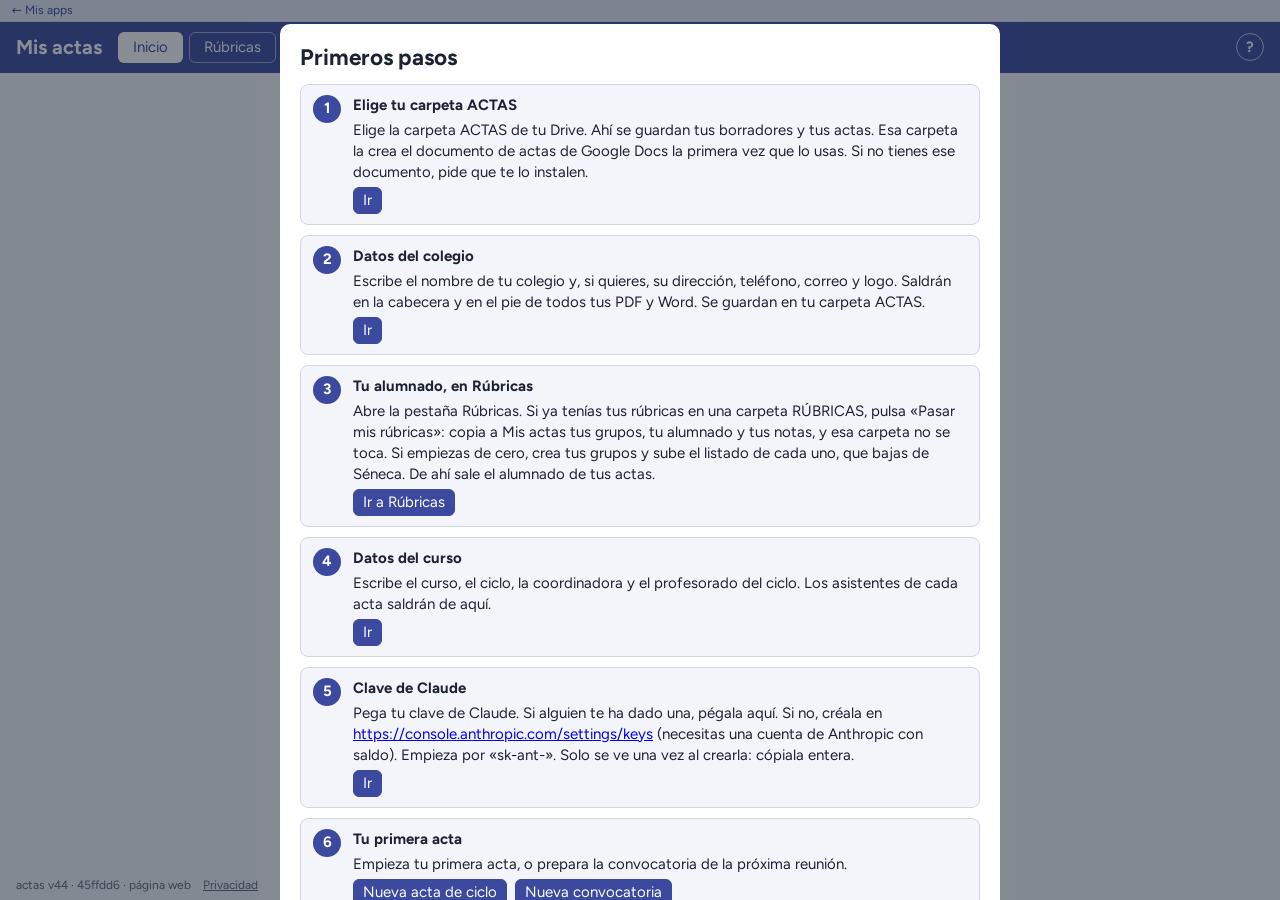
<file: index.html>
<!DOCTYPE html>
<html lang="es">
<head>
<meta charset="utf-8">
<meta name="viewport" content="width=device-width, initial-scale=1">
<title>Mis actas</title>
<link rel="stylesheet" href="estilos.css">
<link rel="stylesheet" href="rubricas/estilos-rubricas.css">
<link rel="manifest" href="manifest.webmanifest">
<meta name="theme-color" content="#3B4A9E">
</head>
<body>
<header class="cabecera">
  <h1>Mis actas</h1>
  <nav class="pasos" aria-label="Pantallas">
    <button type="button" class="activo" id="pasoInicio">Inicio</button>
    <button type="button" id="pasoRubricas">Rúbricas</button>
    <button type="button" id="pasoAjustes">Ajustes</button>
  </nav>
  <div class="guardado" id="estadoGuardado" aria-live="polite"></div>
  <div class="carpeta" id="estadoCarpeta"></div>
  <button type="button" class="boton-ayuda" id="botonAyuda" title="Ayuda" aria-label="Ayuda">?</button>
</header>
<div class="aviso aviso-apartados" id="avisoApartados" role="status" hidden></div>
<main id="principal"></main>
<footer class="pie"><span id="versionPagina"></span><a href="https://mis-actas.vercel.app/privacidad.html" target="_blank" rel="noopener" id="enlacePrivacidad">Privacidad</a></footer>
<script src="version.js"></script>
<script src="commit.js"></script>
<script src="soporte-app.js"></script>
<script async src="https://script.google.com/macros/s/AKfycbz2LFRhlvnlUjr_QZFW5cuY3ayE-wmXCCg1TdtUCNDJ6SEosNMetkZP6muz1NVwFDMXhQ/exec?boton=1&repo=fmargon780/actas-ciclo-inma"></script>
<script src="fechas.js"></script>
<script src="ficha.js"></script>
<script src="acta.js"></script>
<script src="revision.js"></script>
<script src="lib/pdf-lib.min.js"></script>
<script src="zip.js"></script>
<script src="membrete.js"></script>
<script src="colegio.js"></script>
<script src="acta-modelo.js"></script>
<script src="acta-pdf.js"></script>
<script src="acta-docx.js"></script>
<script src="docx-bloques.js"></script>
<script src="acta-traida.js"></script>
<script src="alumnado.js"></script>
<script src="alumnado-claude.js"></script>
<script src="huecos.js"></script>
<script src="borradores.js"></script>
<script src="redaccion.js"></script>
<script src="claude.js"></script>
<script src="estilo.js"></script>
<script src="retoque.js"></script>
<script src="ficha-curso.js"></script>
<script src="tutoria.js"></script>
<script src="entrevista.js"></script>
<script src="entrevista-claude.js"></script>
<script src="reunion.js"></script>
<script src="reunion-claude.js"></script>
<script src="reunion-modelo.js"></script>
<script src="reunion-docs.js"></script>
<script src="evaluacion.js"></script>
<script src="evaluacion-claude.js"></script>
<script src="evaluacion-docs.js"></script>
<script src="evaluacion-rubricas.js"></script>
<script src="evaluacion-ciclo.js"></script>
<script src="pra.js"></script>
<script src="pra-claude.js"></script>
<script src="final-curso.js"></script>
<script src="final-curso-sabe.js"></script>
<script src="final-curso-claude.js"></script>
<script src="final-curso-docs.js"></script>
<script src="memoria.js"></script>
<script src="memoria-claude.js"></script>
<script src="memoria-docs.js"></script>
<script src="comunicacion.js"></script>
<script src="comunicacion-claude.js"></script>
<script src="comunicacion-docs.js"></script>
<script src="peticion.js"></script>
<script src="peticion-claude.js"></script>
<script src="peticion-docs.js"></script>
<script src="ayuda.js"></script>
<script src="dom.js"></script>
<script src="servicio.js"></script>
<script src="entrada.js"></script>
<script src="carpeta.js"></script>
<script src="rubricas.js"></script>
<script src="datos.js"></script>
<script src="envios.js"></script>
<script src="fichas.js"></script>
<script src="traer.js"></script>
<script src="libro.js"></script>
<script src="orden.js"></script>
<script src="papeles.js"></script>
<script src="docx.js"></script>
<script src="actas-antiguas.js"></script>
<script src="anonimizar.js"></script>
<script src="resumen-claude.js"></script>
<script src="leer-fichero.js"></script>
<script src="habitual.js"></script>
<script src="habitual-claude.js"></script>
<script src="convocatoria.js"></script>
<script src="autoguardado.js"></script>
<script src="dictado.js"></script>
<script src="buscador-alumno.js"></script>
<script src="editor-notas.js"></script>
<script src="rubricas/seneca.js"></script>
<script src="rubricas/datos.js"></script>
<script src="rubricas/cursos.js"></script>
<script src="rubricas/solo-consulta.js"></script>
<script src="rubricas/criterios.js"></script>
<script src="rubricas/rubrica.js"></script>
<script src="rubricas/trabajo.js"></script>
<script src="rubricas/situacion.js"></script>
<script src="rubricas/claude.js"></script>
<script src="rubricas/hoja.js"></script>
<script src="rubricas/claude-hoja.js"></script>
<script src="rubricas/hoja-dibujo.js"></script>
<script src="rubricas/traer.js"></script>
<script src="rubricas/dom.js"></script>
<script src="rubricas/pantalla.js"></script>
<script src="rubricas/pantalla-claude.js"></script>
<script src="rubricas/pantalla-traer.js"></script>
<script src="rubricas/pantalla-situacion.js"></script>
<script src="rubricas/pantalla-criterio.js"></script>
<script src="rubricas/pantalla-actividad.js"></script>
<script src="rubricas/hoja-papel.js"></script>
<script src="rubricas/hoja-editor.js"></script>
<script src="rubricas/pantalla-hoja.js"></script>
<script src="rubricas/pantalla-rubrica.js"></script>
<script src="rubricas/pantalla-calificar.js"></script>
<script src="rubricas/pasar.js"></script>
<script src="rubricas/pantalla-escala.js"></script>
<script src="rubricas/pestana.js"></script>
<script src="pantalla.js"></script>
<script src="pantalla-inicio.js"></script>
<script src="pantalla-huecos.js"></script>
<script src="pantalla-resumen-ciclo.js"></script>
<script src="pantalla-formulario.js"></script>
<script src="pantalla-revision.js"></script>
<script src="pantalla-fichas.js"></script>
<script src="pantalla-tutoria.js"></script>
<script src="pantalla-entrevista.js"></script>
<script src="pantalla-mi-tutoria.js"></script>
<script src="pantalla-reunion.js"></script>
<script src="pantalla-reunion-libro.js"></script>
<script src="pantalla-evaluacion-textos.js"></script>
<script src="pantalla-evaluacion.js"></script>
<script src="pantalla-pra-textos.js"></script>
<script src="pantalla-pra.js"></script>
<script src="pantalla-final-curso-detalle.js"></script>
<script src="pantalla-memoria.js"></script>
<script src="pantalla-comunicaciones.js"></script>
<script src="pantalla-comunicacion-entregas.js"></script>
<script src="pantalla-comunicacion-editor.js"></script>
<script src="pantalla-final-curso.js"></script>
<script src="pantalla-peticion-texto.js"></script>
<script src="pantalla-peticion-solicitud.js"></script>
<script src="pantalla-peticion.js"></script>
<script src="pantalla-diversidad.js"></script>
<script src="pantalla-traer.js"></script>
<script src="pantalla-libro.js"></script>
<script src="pantalla-papeles.js"></script>
<script src="pantalla-habitual.js"></script>
<script src="pantalla-convocatoria.js"></script>
<script src="pantalla-colegio.js"></script>
<script src="pantalla-datos-curso.js"></script>
<script src="pantalla-estilo.js"></script>
<script src="pantalla-retoque.js"></script>
<script src="pantalla-invitados.js"></script>
<script src="pantalla-ajustes.js"></script>
<script src="pantalla-ayuda.js"></script>
<script src="instalable.js"></script>
<script src="arranque.js"></script>
<script src="actualizar-copia.js"></script>
</body>
</html>
</file>
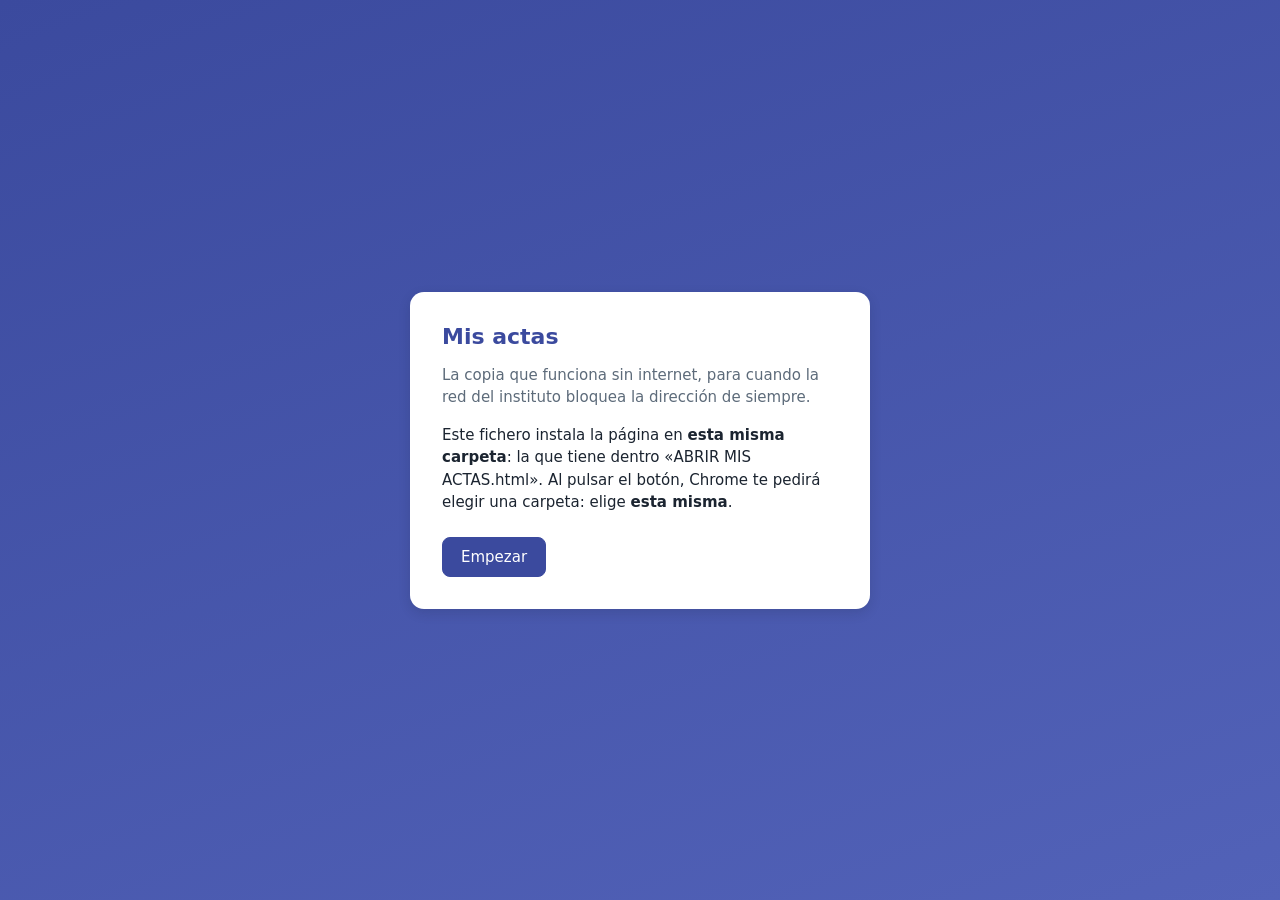
<file: ABRIR MIS ACTAS.html>
<!DOCTYPE html>
<html lang="es">
<head>
<meta charset="utf-8">
<meta name="viewport" content="width=device-width, initial-scale=1">
<title>Abrir Mis actas</title>
<style>
  :root { --tinta: #1b2430; --suave: #5d6b7a; --linea: #dde3ea; --azul: #3B4A9E; --ambar: #fff4d6; --ambar-linea: #e0b34a; --rojo: #fdecec; --rojo-linea: #c0392b; }
  * { box-sizing: border-box; }
  body { margin: 0; min-height: 100vh; display: flex; align-items: center; justify-content: center; padding: 24px; font: 15px "Segoe UI", system-ui, Arial, sans-serif; color: var(--tinta); background: linear-gradient(160deg, #3B4A9E 0%, #5262b8 100%); }
  .caja { background: #fff; border-radius: 14px; padding: 32px; max-width: 460px; width: 100%; box-shadow: 0 4px 12px rgba(20,30,45,.15); }
  h1 { margin: 0 0 4px; font-size: 22px; color: var(--azul); }
  p { line-height: 1.5; }
  .suave { color: var(--suave); }
  .aviso { border-radius: 10px; padding: 14px 16px; margin: 16px 0; }
  .ambar { background: var(--ambar); border: 1px solid var(--ambar-linea); }
  .rojo { background: var(--rojo); border: 1px solid var(--rojo-linea); }
  .boton { font: inherit; border: 1px solid var(--linea); background: #fff; padding: 10px 18px; border-radius: 8px; cursor: pointer; margin-top: 8px; }
  .principal { background: var(--azul); color: #fff; border-color: var(--azul); }
  .barra { background: #e3e8ee; border-radius: 6px; height: 10px; overflow: hidden; margin: 14px 0 6px; }
  .barra div { background: var(--azul); height: 100%; width: 0; transition: width .2s; }
  .paso { display: none; }
  .paso.visible { display: block; }
</style>
</head>
<body>
<div class="caja">
  <h1>Mis actas</h1>
  <p class="suave">La copia que funciona sin internet, para cuando la red del instituto bloquea la dirección de siempre.</p>

  <div id="inicial" class="paso">
    <p>Este fichero instala la página en <strong>esta misma carpeta</strong>: la que tiene dentro «ABRIR MIS ACTAS.html». Al pulsar el botón, Chrome te pedirá elegir una carpeta: elige <strong>esta misma</strong>.</p>
    <p id="carpetaMala" style="color: var(--rojo-linea)"></p>
    <button type="button" class="boton principal" id="empezar">Empezar</button>
  </div>
  <div id="progreso" class="paso">
    <p id="textoProgreso">Descargando…</p>
    <div class="barra"><div id="barraHecha"></div></div>
  </div>
  <div id="permiso" class="paso aviso ambar">
    <strong>Hace falta tu permiso otra vez.</strong>
    <p>Chrome pide confirmar cada cierto tiempo el acceso a la carpeta de la página.</p>
    <button type="button" class="boton principal" id="darPermiso">Dar permiso</button>
  </div>
  <div id="error" class="paso aviso rojo">
    <strong>No se ha podido instalar.</strong>
    <p id="textoError"></p>
    <button type="button" class="boton" id="reintentar">Volver a intentarlo</button>
  </div>
</div>

<script>
(function () {
  'use strict';
  /* Instalador y actualizador de la copia sin internet (fila 43). Es autónomo: la primera vez no hay nada más en el disco.
     Guarda la carpeta de la página en la misma IndexedDB que luego lee actualizar-copia.js. Esa carpeta es DISTINTA de «ACTAS»:
     aquí solo se guarda el programa; los datos se leen (nunca se escriben) desde index.html. */
  var BASE = window.__COPIA_BASE_REMOTO__ || 'https://raw.githubusercontent.com/fmargon780/actas-ciclo-inma-copia/main/';
  var BD = 'actas-ciclo-inma-copia', ALMACEN = 'ajustes', CLAVE = 'copiaCarpeta';
  var $ = function (id) { return document.getElementById(id); };

  function abrirBD() {
    return new Promise(function (ok, mal) {
      var p = indexedDB.open(BD, 1);
      p.onupgradeneeded = function () { if (!p.result.objectStoreNames.contains(ALMACEN)) p.result.createObjectStore(ALMACEN); };
      p.onsuccess = function () { ok(p.result); };
      p.onerror = function () { mal(p.error); };
    });
  }
  function bdUso(modo, fn) {
    return abrirBD().then(function (bd) {
      return new Promise(function (ok, mal) {
        var t = bd.transaction(ALMACEN, modo), q = fn(t.objectStore(ALMACEN));
        t.oncomplete = function () { ok(q && q.result); };
        t.onerror = function () { mal(t.error); };
      });
    });
  }
  var guardar = function (v) { return bdUso('readwrite', function (s) { return s.put(v, CLAVE); }); };
  var leer = function () { return bdUso('readonly', function (s) { return s.get(CLAVE); }); };

  function mostrar(id) { ['inicial', 'progreso', 'permiso', 'error'].forEach(function (x) { $(x).classList.toggle('visible', x === id); }); }
  function progreso(texto, hecho, total) { mostrar('progreso'); $('textoProgreso').textContent = texto; $('barraHecha').style.width = (total ? Math.round(hecho / total * 100) : 0) + '%'; }
  function fallo(m) { mostrar('error'); $('textoError').textContent = m; }

  async function escribir(raiz, ruta, bytes) {
    var t = ruta.split('/'), d = raiz;
    for (var i = 0; i < t.length - 1; i++) d = await d.getDirectoryHandle(t[i], { create: true });
    var w = await (await d.getFileHandle(t[t.length - 1], { create: true })).createWritable();
    await w.write(new Blob([bytes]));
    await w.close();
  }
  async function borrar(raiz, ruta) {
    var t = ruta.split('/'), d = raiz;
    try { for (var i = 0; i < t.length - 1; i++) d = await d.getDirectoryHandle(t[i]); await d.removeEntry(t[t.length - 1]); } catch (e) { /* ya no está */ }
  }
  async function versionLocal(raiz) {
    try { return JSON.parse(await (await (await raiz.getFileHandle('version.json')).getFile()).text()); } catch (e) { return null; }
  }
  async function sha(bytes) {
    return Array.prototype.map.call(new Uint8Array(await crypto.subtle.digest('SHA-256', bytes)), function (b) { return b.toString(16).padStart(2, '0'); }).join('');
  }

  /* Solo se bajan los ficheros cuyo sha256 cambió, se comprueba cada uno, se borran los que sobran y version.json va el último. */
  async function instalar(raiz) {
    progreso('Buscando la versión nueva…', 0, 1);
    var r = await fetch(BASE + 'version.json', { cache: 'no-store' });
    if (!r.ok) throw new Error('No encuentro la copia en internet (' + r.status + '). ¿Hay conexión?');
    var nueva = await r.json();
    if (!Object.keys(nueva.ficheros || {}).length) throw new Error('La lista de ficheros de la copia está vacía.');
    var local = await versionLocal(raiz);
    var rutas = Object.keys(nueva.ficheros).filter(function (x) { return !local || !local.ficheros || local.ficheros[x] !== nueva.ficheros[x]; });
    for (var i = 0; i < rutas.length; i++) {
      progreso('Descargando ' + rutas[i] + '…', i, rutas.length);
      var f = await fetch(BASE + encodeURI(rutas[i]), { cache: 'no-store' });
      if (!f.ok) throw new Error('No he podido descargar «' + rutas[i] + '» (' + f.status + ').');
      var bytes = new Uint8Array(await f.arrayBuffer());
      if ((await sha(bytes)) !== nueva.ficheros[rutas[i]]) throw new Error('«' + rutas[i] + '» ha llegado dañado. Vuelve a intentarlo.');
      await escribir(raiz, rutas[i], bytes);
    }
    if (local && local.ficheros) for (var v in local.ficheros) if (!(v in nueva.ficheros)) await borrar(raiz, v);
    await escribir(raiz, 'version.json', new TextEncoder().encode(JSON.stringify(nueva)));
    progreso('Todo listo. Abriendo Mis actas…', rutas.length, rutas.length);
  }

  async function seguir(raiz) {
    var p = await raiz.queryPermission({ mode: 'readwrite' });
    if (p !== 'granted') {
      mostrar('permiso');
      $('darPermiso').onclick = async function () {
        var r = 'denied';
        try { r = await raiz.requestPermission({ mode: 'readwrite' }); } catch (e) { r = 'denied'; }
        if (r === 'granted') seguir(raiz); else fallo('Sin permiso sobre la carpeta no puedo instalar ni actualizar nada.');
      };
      return;
    }
    try { await guardar(raiz); } catch (e) { /* se volverá a pedir */ }
    var instalada = true;
    try { await raiz.getFileHandle('index.html'); } catch (e) { instalada = false; }
    try { await instalar(raiz); } catch (e) { if (!instalada) { fallo(e && e.message ? e.message : String(e)); return; } }
    location.href = 'index.html';
  }

  async function empezar() {
    var g = null;
    try { g = await leer(); } catch (e) { g = null; }
    if (g) await seguir(g); else mostrar('inicial');
  }

  $('empezar').onclick = async function () {
    if (typeof window.showDirectoryPicker !== 'function') { fallo('Este navegador no puede instalar la copia: hace falta Google Chrome o Microsoft Edge.'); return; }
    try {
      var d = await window.showDirectoryPicker({ mode: 'readwrite', id: 'actas-ciclo-inma-copia' });
      var buena = true;
      for await (var par of d.entries()) { if (par[0] !== 'index.html' && par[0].indexOf('ABRIR MIS ACTAS') !== 0) { buena = false; } else { buena = true; break; } }
      if (!buena) { $('carpetaMala').textContent = 'Esa no parece la carpeta donde guardaste este fichero. Pulsa «Empezar» otra vez y elige la que tiene «ABRIR MIS ACTAS.html».'; return; }
      $('carpetaMala').textContent = '';
      await seguir(d);
    } catch (e) { if (e && e.name === 'AbortError') return; fallo(e && e.message ? e.message : String(e)); }
  };
  $('reintentar').onclick = function () { empezar(); };
  empezar();
})();
</script>
</body>
</html>
</file>
<file: estilos.css>
@font-face { font-family: "Figtree"; src: url("figtree.woff2") format("woff2"); font-weight: 300 900; font-display: swap; }
:root { --azul: #3B4A9E; --azul-claro: #E6E9F7; --fondo: #F4F5FA; --tinta: #1d2233; --suave: #5f6677; --linea: #d3d6e6; --rojo: #a33a2c; --ambar: #fff4d6; --verde: #1f6b3e; }
* { box-sizing: border-box; }
body { margin: 0; font: 15px/1.4 "Figtree", system-ui, Arial, sans-serif; color: var(--tinta); background: var(--fondo); display: flex; flex-direction: column; min-height: 100vh; }
.cabecera { background: var(--azul); color: #fff; display: flex; align-items: center; gap: 16px; padding: 10px 16px; }
.cabecera h1 { margin: 0; font-size: 20px; }
.pasos { display: flex; gap: 6px; }
.pasos button { font: inherit; border: 1px solid rgba(255,255,255,.5); background: transparent; color: #fff; border-radius: 6px; padding: 4px 14px; cursor: pointer; }
.pasos button.activo { background: #fff; color: var(--azul); }
.guardado { flex: 1; text-align: center; font-weight: 600; }
.carpeta { font-size: 13px; opacity: .85; }
main { flex: 1; padding: 12px 16px; width: 100%; }
.tarjeta { background: #fff; border: 1px solid var(--linea); border-radius: 8px; padding: 12px; margin-bottom: 12px; display: flex; flex-direction: column; gap: 8px; }
.tarjeta h2, .tarjeta h3 { margin: 0; font-size: 16px; }
.subtitulo { margin: 14px 0 8px; font-size: 18px; }
.barra-form { display: flex; align-items: center; gap: 16px; }
.barra-form .subtitulo { margin: 0; }
.cuatro { display: grid; grid-template-columns: repeat(4, minmax(0, 1fr)); gap: 12px; }
.campo { display: flex; flex-direction: column; font-size: 13px; color: var(--suave); gap: 2px; }
input, textarea, select { font: inherit; color: var(--tinta); border: 1px solid var(--linea); border-radius: 6px; padding: 5px 8px; background: #fff; }
textarea { width: 100%; min-height: 70px; resize: vertical; }
.asistentes { columns: 3 280px; column-gap: 16px; }
.asistente { display: block; break-inside: avoid; padding: 2px 0; }
.asistente input { margin-right: 6px; }
.puntos { display: flex; flex-direction: column; gap: 8px; }
.punto { border: 1px solid var(--linea); border-radius: 8px; padding: 8px; background: var(--fondo); display: flex; flex-direction: column; gap: 6px; }
.cabeza-punto { display: flex; gap: 8px; align-items: center; }
.cabeza-punto .titulo-punto { flex: 1; min-width: 0; font-weight: 600; }
.cabeza-punto .titulo-punto[readonly] { background: transparent; border-color: transparent; }
.numero { font-weight: 700; color: var(--azul); }
.botones { display: inline-flex; gap: 4px; }
.pie-punto { display: flex; align-items: center; justify-content: space-between; gap: 8px; }
.iniciales { font-size: 13px; font-weight: 600; color: var(--azul); background: var(--azul-claro); border-radius: 12px; padding: 2px 10px; }
button.boton { font: inherit; border: 1px solid var(--azul); background: #fff; color: var(--azul); border-radius: 6px; padding: 5px 12px; cursor: pointer; }
button.chico { padding: 2px 9px; }
button.principal { background: var(--azul); color: #fff; }
button.grande { font-size: 20px; padding: 14px 28px; width: 100%; }
button.peligro { border-color: var(--rojo); color: var(--rojo); }
button.mic.grabando { background: var(--rojo); color: #fff; border-color: var(--rojo); }
.borradores { list-style: none; margin: 0; padding: 0; display: flex; flex-direction: column; gap: 8px; }
.borrador { background: #fff; border: 1px solid var(--linea); border-radius: 8px; padding: 10px 12px; display: flex; align-items: center; justify-content: space-between; gap: 12px; flex-wrap: wrap; }
.borrador .datos { display: flex; flex-direction: column; flex: 1; min-width: 220px; }
.confirmar { display: inline-flex; gap: 6px; align-items: center; }
.aviso { border-radius: 8px; padding: 10px 12px; background: var(--ambar); border: 1px solid #e0b34a; }
.aviso.error { background: #fdecec; border-color: var(--rojo); }
.aviso.ok { background: #e4f3ea; border-color: var(--verde); }
.vacio { max-width: 520px; margin: 40px auto; background: #fff; border: 1px solid var(--linea); border-radius: 10px; padding: 24px; display: flex; flex-direction: column; gap: 10px; }
.fila { display: flex; gap: 8px; flex-wrap: wrap; }
.suave { color: var(--suave); font-size: 13px; }
.pie { padding: 6px 16px; font-size: 12px; color: var(--suave); }
.pie a { margin-left: 12px; color: inherit; }
.privacidad { max-width: 680px; margin: 0 auto; background: #fff; border: 1px solid var(--linea); border-radius: 8px; padding: 12px 20px 20px; }
.privacidad h2 { font-size: 17px; margin: 18px 0 4px; }
.privacidad p { margin: 6px 0; }
.aviso-ambar { background: var(--ambar); border-bottom: 1px solid #e0b34a; padding: 6px 16px; font-size: 13px; }
.aviso-ambar .accion { font: inherit; margin-left: 8px; }
[hidden] { display: none !important; }
@media (max-width: 800px) { .cuatro { grid-template-columns: repeat(2, minmax(0, 1fr)); } .cabecera { flex-wrap: wrap; } }

.derecha { margin-left: auto; }
.dos { display: grid; grid-template-columns: minmax(0, 1fr) minmax(0, 2fr); gap: 12px; align-items: start; }
.notas-vistas, .texto-enviado { white-space: pre-wrap; background: #fff; border: 1px solid var(--linea); border-radius: 6px; padding: 6px 8px; }
.titulo-rev { flex: 1; }
.etiqueta { font-size: 12px; font-weight: 700; border-radius: 12px; padding: 2px 10px; background: var(--azul-claro); color: var(--azul); }
.etiqueta.cambiadas { background: var(--ambar); color: #7a5200; border: 1px solid #e0b34a; }
.pregunta { display: flex; align-items: center; gap: 8px; flex-wrap: wrap; }
.zona-crear { margin: 12px 0; }
.estado-envio { font-size: 13px; font-weight: 600; color: var(--azul); }
.estado-envio.error { color: var(--rojo); }
.estado-envio.hecha { color: var(--verde); }
.detalle-enviada { flex-basis: 100%; display: flex; flex-direction: column; gap: 6px; }
@media (max-width: 800px) { .dos { grid-template-columns: minmax(0, 1fr); } }

/* Alumnado en las notas (fila 15) */
.envoltorio-notas { position: relative; }
.notas { min-height: 70px; white-space: pre-wrap; overflow-wrap: anywhere; background: #fff; border: 1px solid var(--linea); border-radius: 6px; padding: 5px 8px; }
.notas:empty::before { content: attr(data-placeholder); color: #888; }
.notas:focus { outline: 2px solid var(--azul); outline-offset: 0; }
.alumno { background: var(--azul-claro); color: var(--azul); border-radius: 10px; padding: 1px 8px; font-weight: 600; cursor: pointer; white-space: nowrap; }
.alumno.fuera { background: #fff4d6; color: #7a5200; }
.aviso-fuera { font-weight: 400; font-size: 12px; margin-left: 4px; }
.sugerencias, .menu-alumno { position: absolute; z-index: 5; left: 0; background: #fff; border: 1px solid var(--linea); border-radius: 8px; box-shadow: 0 4px 14px rgba(0, 0, 0, .15); padding: 4px; display: flex; flex-direction: column; gap: 2px; min-width: 220px; }
.sugerencias[hidden], .menu-alumno[hidden] { display: none; }
.sugerencia { text-align: left; border: 0; background: transparent; border-radius: 6px; padding: 5px 8px; font: inherit; cursor: pointer; }
.sugerencia:hover, .sugerencia.marcada { background: var(--azul-claro); }
.buscador-alumno { border: 1px solid var(--linea); border-radius: 8px; padding: 8px; background: #fff; display: flex; flex-direction: column; gap: 6px; margin-top: 4px; }
.fuera-de-lista { display: flex; gap: 8px; align-items: center; flex-wrap: wrap; }
.pie-punto { flex-wrap: wrap; }

/* Fichas del alumnado (fila 16) */
.ficha { background: #fff; border: 1px solid var(--linea); border-radius: 8px; padding: 12px 16px; margin-top: 10px; }
.reunion-ficha { margin-top: 12px; }
.punto-ficha { margin: 6px 0 10px; }
.pie-ficha { margin-top: 14px; font-style: italic; }
@media print {
  .cabecera, .pie, .no-imprimir { display: none !important; }
  .ficha { border: 0; padding: 0; margin: 0; }
}

/* Lo habitual y Nueva convocatoria (fila 17) */
.mes-habitual { background: #fff; border: 1px solid var(--linea); border-radius: 8px; padding: 8px 12px; margin-top: 8px; }
.mes-habitual summary { cursor: pointer; font-weight: 700; color: var(--azul); }
.habitual-punto { background: var(--fondo); border: 1px solid var(--linea); border-radius: 8px; padding: 8px; display: flex; align-items: center; gap: 8px; flex-wrap: wrap; }
.habitual-punto .datos { display: flex; flex-direction: column; gap: 4px; flex: 1; min-width: 240px; }
.habitual-punto input, .nuevo-habitual, #nuevoPuntoConv { width: 100%; }
.nuevo-habitual, #nuevoPuntoConv { flex: 1; min-width: 200px; }
.puntos-conv { display: flex; flex-direction: column; gap: 6px; margin: 0; padding-left: 24px; }
.punto-conv { display: list-item; }
.punto-conv input { width: calc(100% - 150px); min-width: 180px; }
a.enlace-boton { display: inline-block; text-decoration: none; border: 1px solid var(--azul); border-radius: 6px; padding: 5px 12px; background: var(--azul); color: #fff; }

/* Huecos de cada punto (fila 18) */
.huecos { display: flex; flex-direction: column; gap: 6px; }
.hueco { border-left: 3px solid var(--azul-claro); padding-left: 8px; display: flex; flex-direction: column; gap: 4px; }
.cabeza-hueco { display: flex; align-items: center; justify-content: space-between; gap: 8px; }
.titulo-hueco { font-weight: 600; font-size: 14px; }
.hueco .notas { min-height: 40px; }
.grupo-huecos { border: 1px dashed var(--linea); border-radius: 8px; padding: 6px 8px; display: flex; flex-direction: column; gap: 6px; }
.titulo-grupo { margin: 0; color: var(--azul); }
.anadir-hueco { display: flex; gap: 6px; }
.anadir-hueco input { flex: 1; min-width: 0; }
.etiqueta-libres { font-weight: 600; }
.campo-casilla { display: inline-flex; align-items: center; gap: 4px; margin-right: 12px; }
.caja-ayudas { display: flex; flex-direction: column; gap: 4px; }

.volver-apps { position: sticky; top: 0; z-index: 50; display: block; padding: 2px 12px; font-size: 12px; background: var(--azul-claro); color: var(--azul); text-decoration: none; border-bottom: 1px solid var(--linea); }
.volver-apps:hover { text-decoration: underline; }
@media print { .volver-apps { display: none; } }
.aviso-apartados { margin: 8px 16px; }

/* Entrevista con la familia (fila 40) */
.compromisos { list-style: none; margin: 4px 0; padding: 0; display: flex; flex-direction: column; gap: 4px; }
.texto-seneca { display: flex; flex-direction: column; gap: 4px; margin-top: 8px; }
.texto-seneca textarea { min-height: 120px; }
.entrevista-ficha h3 { display: flex; align-items: center; gap: 6px; flex-wrap: wrap; }
.solo-imprimir { display: none; }
@media print { .solo-imprimir { display: inline; } }

/* Mi tutoría (fila 41): líneas compactas, en dos columnas cuando hay ancho */
.resumen-tutoria { margin: 0 0 6px; font-weight: 600; }
.grupo-tutoria { display: grid; grid-template-columns: repeat(2, minmax(0, 1fr)); gap: 4px 12px; align-items: start; }
.alumno-tutoria { background: #fff; border: 1px solid var(--linea); border-radius: 6px; padding: 2px 8px; }
.alumno-tutoria.sin-entrevista { background: #fff4d6; border-color: #e0a800; border-left-width: 5px; }
.linea-alumno { display: flex; align-items: center; justify-content: space-between; gap: 8px; min-height: 26px; }
.datos-alumno { display: flex; align-items: center; gap: 10px; font-size: 13px; }
button.enlace { font: inherit; background: none; border: 0; padding: 0; color: var(--azul); cursor: pointer; text-align: left; }
button.enlace:hover { text-decoration: underline; }
.sin-entrevista-texto { font-weight: 600; color: #8a5a00; }
.pendientes.hay { font-weight: 600; }
.detalle-tutoria { padding: 4px 0 8px; display: flex; flex-direction: column; gap: 4px; }
@media (max-width: 900px) { .grupo-tutoria { grid-template-columns: 1fr; } }
.punto-reunion h3 { font-size: 15px; }
.texto-fijo { background: #f6f7fb; }
.delegados { display: flex; flex-direction: column; gap: 6px; }
.delegado .campo > .fila { flex-wrap: nowrap; align-items: center; }
.delegado select { flex: 0 0 90px; width: 90px; }
.delegado input[type=text] { flex: 1 1 260px; width: auto; }
.asistencia { list-style: none; margin: 4px 0; padding: 0; columns: 2 320px; column-gap: 24px; }
.asistencia li { display: flex; justify-content: space-between; gap: 8px; padding: 2px 0; break-inside: avoid; border-bottom: 1px solid var(--linea); }
.redactado { display: flex; flex-direction: column; gap: 4px; }
.tabla-docentes { display: flex; flex-direction: column; gap: 4px; width: 100%; }
.docente { display: grid; grid-template-columns: minmax(0, 1fr) minmax(0, 1fr) auto auto auto; gap: 6px; align-items: center; }
.docente input { width: 100%; }

/* Ayuda (fila 44): botón «?», avisos «i», guía de primeros pasos y página de ayuda */
.boton-ayuda { font: inherit; font-weight: 700; width: 28px; height: 28px; border-radius: 50%; border: 1px solid rgba(255,255,255,.7); background: transparent; color: #fff; cursor: pointer; padding: 0; }
.boton-ayuda:hover { background: #fff; color: var(--azul); }
.info-caja { position: relative; display: inline-block; margin-left: 4px; font-weight: 400; font-size: 13px; vertical-align: middle; }
button.info { font: 700 12px/1 "Figtree", system-ui, sans-serif; width: 18px; height: 18px; border-radius: 50%; border: 1px solid var(--azul); background: var(--azul-claro); color: var(--azul); cursor: pointer; padding: 0; }
.burbuja { display: none; position: absolute; left: 0; top: 24px; z-index: 40; width: 300px; max-width: 80vw; background: #fff; color: var(--tinta); border: 1px solid var(--azul); border-radius: 8px; padding: 8px 10px; box-shadow: 0 3px 10px rgba(20,30,45,.2); text-align: left; white-space: normal; }
.info-caja:hover .burbuja, .info-caja.abierta .burbuja { display: block; }
.guia-fondo { position: fixed; inset: 0; z-index: 2147483002; /* por encima del botón «Soporte» */ background: rgba(20,30,45,.5); display: flex; align-items: flex-start; justify-content: center; overflow-y: auto; padding: 24px 12px; }
.guia-caja { background: #fff; border-radius: 10px; padding: 18px 20px; width: 100%; max-width: 720px; display: flex; flex-direction: column; gap: 10px; }
.guia-caja h2 { margin: 0; }
.guia-pasos { list-style: none; margin: 0; padding: 0; display: flex; flex-direction: column; gap: 10px; }
.guia-paso { display: flex; gap: 12px; align-items: flex-start; border: 1px solid var(--linea); border-radius: 8px; padding: 10px 12px; background: var(--fondo); }
.guia-paso.hecho { background: #e4f3ea; border-color: var(--verde); }
.guia-marca { flex: none; width: 28px; height: 28px; border-radius: 50%; background: var(--azul); color: #fff; font-weight: 700; display: flex; align-items: center; justify-content: center; }
.guia-paso.hecho .guia-marca { background: var(--verde); }
.guia-cuerpo { display: flex; flex-direction: column; gap: 4px; flex: 1; min-width: 0; }
.guia-cuerpo p { margin: 0; }
.guia-pie { display: flex; align-items: center; justify-content: space-between; gap: 12px; flex-wrap: wrap; }
.guia-pie p { margin: 0; }
a.boton { text-decoration: none; display: inline-block; }
.ayuda-pagina { display: grid; grid-template-columns: 260px minmax(0, 1fr); gap: 16px; align-items: start; }
.ayuda-indice { display: flex; flex-direction: column; gap: 4px; background: #fff; border: 1px solid var(--linea); border-radius: 8px; padding: 8px; position: sticky; top: 8px; }
.ayuda-enlace { font: inherit; text-align: left; border: 0; background: transparent; color: var(--tinta); padding: 6px 8px; border-radius: 6px; cursor: pointer; }
.ayuda-enlace.activo { background: var(--azul-claro); color: var(--azul); font-weight: 700; }
.ayuda-texto { background: #fff; border: 1px solid var(--linea); border-radius: 8px; padding: 14px 18px; }
.ayuda-texto h2 { margin: 0 0 8px; font-size: 20px; }
.ayuda-texto h3 { margin: 14px 0 2px; font-size: 16px; }
.ayuda-texto p { margin: 6px 0; }
@media (max-width: 800px) { .ayuda-pagina { grid-template-columns: 1fr; } .ayuda-indice { position: static; } }
@media print { .boton-ayuda, .info-caja { display: none; } }

/* Fila 55: lo que no cuadre del acta, en amarillo detrás del texto, con su porqué debajo */
.caja-marcas { position: relative; background: #fff; border-radius: 6px; }
.caja-marcas .fondo, .caja-marcas textarea { font: inherit; line-height: 1.4; padding: 5px 8px; border: 1px solid var(--linea); box-sizing: border-box; margin: 0; width: 100%; white-space: pre-wrap; overflow-wrap: break-word; letter-spacing: normal; border-radius: 6px; }
.caja-marcas .fondo { position: absolute; top: 0; left: 0; right: 0; bottom: 0; color: transparent; overflow: hidden; pointer-events: none; border-color: transparent; }
.caja-marcas textarea { position: relative; background: transparent; overflow: hidden; resize: none; display: block; }
.caja-marcas mark { background: #FFF176; color: transparent; border-radius: 2px; }
.marca-frase { background: #FFF9C4; border-left: 3px solid #FFF176; padding: 2px 8px; margin-top: 4px; font-size: 13px; }
.aviso.amarillo { background: #FFF9C4; border-color: #e6d94c; display: flex; flex-direction: column; gap: 2px; margin-top: 12px; }
.aviso.amarillo[hidden] { display: none; }
.aviso.amarillo .marca-frase { margin-top: 0; }
.estado-envio.creada { color: var(--verde); }

/* Revisar actas traídas del documento antiguo (fila 56) */
.campo-traida { flex: 1; min-width: 0; }
.campo-traida .caja-marcas textarea { min-height: 30px; }
.campo-traida textarea.negrita { font-weight: 700; }
.cuadro-traida { border: 1px solid var(--linea); border-radius: 6px; padding: 6px; background: #f2f2f2; display: flex; flex-direction: column; gap: 4px; }
.fila-cabecera-traida { display: grid; grid-template-columns: 180px 1fr; gap: 4px 8px; align-items: start; }
.fila-cabecera-traida strong { grid-column: 1; padding-top: 6px; }
.fila-cabecera-traida .campo-traida { grid-column: 2; }
.linea-traida { display: flex; gap: 8px; align-items: flex-start; }
.linea-traida .numero { width: 28px; text-align: right; padding-top: 6px; flex: none; }
.rotulo-traida { margin: 10px 0 2px; font-size: 14px; text-align: center; }
.tabla-traida { border-collapse: collapse; width: 100%; table-layout: fixed; }
.tabla-traida td { border: 1px solid var(--linea); padding: 3px; vertical-align: top; }

/* Acta de evaluación (fila 59) */
.dos-col { display: grid; grid-template-columns: repeat(2, minmax(0, 1fr)); gap: 12px; align-items: start; }
.pestanas { margin: 8px 0; }
.campo-corto input { width: 5em; }
.alumno-evaluacion summary { cursor: pointer; }
@media (max-width: 800px) { .dos-col { grid-template-columns: minmax(0, 1fr); } }

/* Botones de retoque junto a cada texto redactado (fila 64) */
.retoque-caja { display: flex; flex-direction: column; gap: 6px; margin-top: 6px; }
.retoque-otro { align-items: center; flex-wrap: nowrap; }
.retoque-libre { flex: 1; min-width: 0; }

.logo-vista { max-height: 64px; max-width: 160px; object-fit: contain; border: 1px solid var(--gris, #ccc); border-radius: 4px; background: #fff; padding: 2px; }

/* Entrada con Google e Invitados (fila 85) */
.sin-entrar .pasos, .sin-entrar .guardado, .sin-entrar .carpeta, .sin-entrar .boton-ayuda { display: none; }
#botonGoogle { display: flex; justify-content: center; min-height: 44px; }
.invitado { display: grid; grid-template-columns: minmax(0, 2fr) minmax(0, 1fr) auto; gap: 8px; align-items: center; padding: 6px 0; border-bottom: 1px solid var(--linea); }
.invitado-correo { overflow-wrap: anywhere; }
@media (max-width: 640px) { .invitado { grid-template-columns: 1fr; } }
.saldo-claude { position: fixed; left: 16px; right: 16px; bottom: 16px; max-width: 420px; margin: 0 auto; z-index: 50; box-shadow: 0 2px 8px rgba(0,0,0,.2); }

/* Mis papeles (fila 95) */
.barra-papeles { flex-wrap: wrap; gap: 8px 12px; margin-bottom: 8px; }
.barra-papeles input[type=search] { flex: 1 1 200px; min-width: 0; }
ul.papeles { list-style: none; margin: 0; padding: 0; display: flex; flex-direction: column; gap: 4px; }
.papel { display: flex; align-items: center; justify-content: space-between; gap: 8px; }
.nombre-papel { flex: 1; min-width: 0; overflow-wrap: anywhere; font-size: 14px; }

/* Final de curso (fila 101) */
.barra-final { display: flex; align-items: center; gap: 12px; flex-wrap: wrap; margin-bottom: 8px; }
.barra-final .derecha { margin-left: auto; font-weight: 600; color: var(--azul); }
.mesa-final { display: grid; grid-template-columns: minmax(240px, 300px) minmax(0, 1fr); gap: 12px; align-items: start; }
.lista-final { list-style: none; margin: 0; padding: 0; display: flex; flex-direction: column; }
.alumno-final { width: 100%; border: 0; border-bottom: 1px solid var(--linea); border-radius: 0; background: none; color: var(--texto, inherit); font: inherit; display: flex; justify-content: space-between; gap: 8px; align-items: center; text-align: left; padding: 7px 6px; cursor: pointer; }
.alumno-final.activo { background: var(--azul-claro); font-weight: 600; }
.lista-final li:last-child .alumno-final { border-bottom: 0; }
.etiqueta.notas { background: var(--ambar); color: #7a5200; border: 1px solid #e0b34a; }
.etiqueta.hecho { background: #e4f3ea; color: var(--verde); }
.etiqueta.nada { background: #eceef4; color: var(--suave); }
.sabe-final { margin: 4px 0 0; padding-left: 18px; font-size: 14px; }
.detalle-final { display: flex; flex-direction: column; gap: 12px; min-width: 0; }
.fila.fin { align-items: flex-end; }
@media (max-width: 800px) { .mesa-final { grid-template-columns: minmax(0, 1fr); } }
.apartados-final { display: grid; grid-template-columns: repeat(2, minmax(0, 1fr)); gap: 10px; }
@media (max-width: 800px) { .apartados-final { grid-template-columns: minmax(0, 1fr); } }

/* «Subir o pegar» en cada bloque de clase del acta de ciclo (fila 106) */
.tarjeta-pegar { border: 1px solid var(--azul); border-radius: 8px; padding: 10px; background: var(--fondo); display: flex; flex-direction: column; gap: 8px; }
.tarjeta-pegar textarea { width: 100%; min-height: 96px; resize: vertical; }
.tarjeta-pegar .suave { margin: 0; }
.dinamico-resumen { display: flex; flex-direction: column; gap: 8px; }
.lectura { background: #fff; border: 1px solid var(--linea); border-radius: 6px; padding: 8px 10px; white-space: pre-wrap; line-height: 1.7; max-height: 300px; overflow: auto; }
.lectura .palabra { border: 0; background: none; color: inherit; padding: 0 1px; border-radius: 3px; font: inherit; line-height: inherit; cursor: pointer; }
.lectura .palabra:hover { background: var(--azul-claro); }
.lectura .palabra.tapado { background: var(--azul); color: #fff; padding: 0 4px; font-weight: 600; }
.leyenda { display: inline-block; background: var(--azul); color: #fff; border-radius: 3px; padding: 0 4px; font-weight: 600; }

/* Memoria final de tutoría (fila 108) */
.tarjeta.memoria { flex-direction: row; align-items: center; gap: 12px; flex-wrap: wrap; border-color: var(--azul); }
.tarjeta.memoria .texto { flex: 1 1 280px; min-width: 0; display: flex; flex-direction: column; gap: 2px; }
.etiqueta.redactado { background: var(--azul-claro); color: var(--azul); }
.mesa-memoria { display: grid; grid-template-columns: minmax(0, 2fr) minmax(0, 1fr); gap: 12px; align-items: start; }
@media (max-width: 800px) { .mesa-memoria { grid-template-columns: minmax(0, 1fr); } }
.mesa-memoria textarea { width: 100%; resize: vertical; }
.cifras-memoria { display: grid; grid-template-columns: repeat(auto-fit, minmax(210px, 1fr)); gap: 4px 16px; margin: 0; }
.cifras-memoria div { display: flex; justify-content: space-between; gap: 8px; border-bottom: 1px solid var(--linea); padding: 3px 0; font-size: 14px; }
.cifras-memoria dt { color: var(--suave); }
.cifras-memoria dd { margin: 0; font-weight: 600; font-variant-numeric: tabular-nums; text-align: right; }
.tabla-memoria { overflow-x: auto; }
.tabla-memoria table { border-collapse: collapse; width: 100%; font-size: 14px; }
.tabla-memoria th, .tabla-memoria td { border-bottom: 1px solid var(--linea); padding: 4px 8px; text-align: right; }
.tabla-memoria th:first-child, .tabla-memoria td:first-child { text-align: left; }
.tabla-memoria th { color: var(--suave); font-size: 12px; font-weight: 600; }
.tabla-memoria td.falta { color: #7a5200; background: var(--ambar); }

/* Comunicaciones a familias (fila 109) */
.mesa-comunicacion { display: grid; grid-template-columns: minmax(0, 1fr) minmax(0, 1fr); gap: 12px; align-items: start; }
.columna-comunicacion { display: flex; flex-direction: column; gap: 10px; min-width: 0; }
@media (max-width: 800px) { .mesa-comunicacion { grid-template-columns: minmax(0, 1fr); } }
.mesa-comunicacion textarea, .mesa-comunicacion input[type=text], .mesa-comunicacion input[type=date], .mesa-comunicacion input[type=time] { width: 100%; box-sizing: border-box; }
.mesa-comunicacion textarea { resize: vertical; }
.campos { display: grid; grid-template-columns: repeat(3, minmax(0, 1fr)); gap: 8px; }
.campos .campo { min-width: 0; }
.campos .campo.ancho { grid-column: 1 / -1; }
@media (max-width: 800px) { .campos { grid-template-columns: repeat(2, minmax(0, 1fr)); } }
.hoja { background: #fff; border: 1px solid var(--linea); box-shadow: 0 1px 6px rgba(29, 34, 51, .14); padding: 20px 24px; }
.hoja .memb { display: flex; justify-content: space-between; gap: 10px; font-size: 12px; border-bottom: 1px solid var(--linea); padding-bottom: 6px; margin-bottom: 10px; }
.hoja .memb span:last-child { text-align: right; }
.hoja h4 { margin: 0 0 8px; font-size: 16px; text-align: center; }
.hoja p { margin: 0 0 6px; font-size: 13px; white-space: pre-wrap; }
.hoja .pie-carta { font-size: 13px; text-align: right; margin-top: 8px; white-space: pre-line; }
.hoja .talon { margin-top: 12px; padding-top: 10px; border-top: 2px dashed var(--suave); font-size: 13px; }
.hoja .talon strong { display: block; text-align: center; margin-bottom: 6px; }
.hoja .hueco { display: inline-block; min-width: 140px; border-bottom: 1px solid var(--tinta, #1d2233); }
@media (max-width: 800px) { .hoja { padding: 14px; } }
.entregas { display: grid; grid-template-columns: repeat(auto-fill, minmax(200px, 1fr)); gap: 2px 12px; }
.entregas .entrega { display: flex; gap: 6px; align-items: center; font-size: 14px; padding: 3px 2px; border-bottom: 1px solid var(--linea); }
.entregas .entrega.falta { background: var(--ambar); }
</file>
<file: rubricas/estilos-rubricas.css>
/* Rúbricas dentro de Mis actas (fila 110): todo cuelga de #rubricas, con los colores de Mis actas. */
#rubricas .rub-barra { background: #fff; border: 1px solid var(--linea); border-radius: 8px; margin-bottom: 12px; overflow: hidden; }
#rubricas .rub-fila { display: flex; align-items: center; gap: 12px; padding: 8px 16px; flex-wrap: wrap; }
#rubricas .curso-sel { display: flex; align-items: center; gap: 6px; font-size: 14px; }
#rubricas .seleccion { flex: 1; background: var(--azul-claro); border-radius: 6px; padding: 4px 10px; min-width: 160px; }
#rubricas .tarjeta h2 { display: flex; justify-content: space-between; align-items: baseline; }
#rubricas .dos { grid-template-columns: minmax(0, 1fr) 320px; }
#rubricas .hueco { border-left: 0; padding-left: 0; flex-direction: row; gap: 0; }
#rubricas .unir-fila .punto { border: 0; padding: 0; display: block; }
#rubricas .aviso-paso { display: flex; align-items: center; gap: 12px; flex-wrap: wrap; margin-bottom: 12px; }
/* (también fuera de #rubricas: está en Ajustes) */
.escala-niveles { display: grid; grid-template-columns: repeat(auto-fill, minmax(150px, 1fr)); gap: 8px; }

#rubricas .pasos-r { display: flex; gap: 4px; padding: 6px 16px; background: #fff; border-bottom: 1px solid var(--linea); }
#rubricas .pasos-r button { flex: 1; font: inherit; border: 1px solid var(--linea); background: var(--fondo); color: var(--suave); border-radius: 6px; padding: 6px 4px; }
#rubricas .pasos-r button.activo { background: var(--azul); color: #fff; border-color: var(--azul); }
#rubricas .pasos-r button:disabled { opacity: .55; }
#rubricas .rejilla { display: grid; grid-template-columns: repeat(auto-fill, minmax(340px, 1fr)); gap: 12px; }
#rubricas .tarjeta.elegida { border-color: var(--azul); box-shadow: 0 0 0 2px var(--azul-claro); }
#rubricas .cuenta { font-size: 13px; color: var(--suave); font-weight: normal; }
#rubricas .areas { display: flex; flex-wrap: wrap; gap: 6px; }
#rubricas .area { display: inline-flex; align-items: center; border: 1px solid var(--azul); border-radius: 14px; background: #fff; }
#rubricas .area.elegida { background: var(--azul); color: #fff; }
#rubricas .area button { font: inherit; border: 0; background: none; color: inherit; padding: 3px 8px; cursor: pointer; }
#rubricas .area .quitar { padding-left: 2px; opacity: .7; }
#rubricas .fila input { flex: 1; min-width: 0; }
#rubricas .zona { border: 2px dashed var(--linea); border-radius: 6px; padding: 10px; text-align: center; color: var(--suave); }
#rubricas .zona.encima { border-color: var(--azul); background: var(--azul-claro); }
#rubricas .nueva { margin-top: 12px; display: flex; gap: 6px; max-width: 420px; }
#rubricas .nueva input { flex: 1; }
#rubricas .barra { display: flex; gap: 12px; flex-wrap: wrap; margin-bottom: 10px; }
#rubricas .competencia { background: #fff; border: 1px solid var(--linea); border-radius: 8px; padding: 8px 10px; margin-bottom: 8px; }
#rubricas .competencia h3 { margin: 0 0 6px; font-size: 14px; font-weight: 500; }
#rubricas .criterios { display: flex; flex-direction: column; gap: 4px; }
#rubricas .criterio { font: inherit; text-align: left; border: 1px solid var(--linea); background: var(--fondo); border-radius: 6px; padding: 5px 8px; cursor: pointer; color: var(--tinta); }
#rubricas .criterio.marcado { background: var(--azul-claro); border-color: var(--azul); box-shadow: 0 0 0 2px var(--azul-claro); }
#rubricas .lateral { position: sticky; top: 8px; }
#rubricas .lateral .codigo { font-weight: 700; font-size: 18px; margin: 0; color: var(--azul); }
#rubricas .lateral p { margin: 0; }
@media (max-width: 800px) { #rubricas .dos { grid-template-columns: 1fr; } }
/* Fila 3: actividad, rúbrica y calificar. Los cinco niveles van de rojo suave a verde oscuro y de más claro a más oscuro (se distinguen también sin color). */
:root { --n0: #f6d5d0; --n1: #f3d9a8; --n2: #dfe3a0; --n3: #a9d3a4; --n4: #5fa882; }
#rubricas .n0 { background: var(--n0); } #rubricas .n1 { background: var(--n1); } #rubricas .n2 { background: var(--n2); } #rubricas .n3 { background: var(--n3); } #rubricas .n4 { background: var(--n4); }
#rubricas .titulo-paso { margin: 0 0 8px; font-size: 18px; }
#rubricas .tabla-ancha { overflow-x: auto; margin-bottom: 8px; }
#rubricas table.rubrica, #rubricas table.calificar { border-collapse: collapse; width: 100%; background: #fff; }
#rubricas .rubrica th, #rubricas .rubrica td, #rubricas .calificar th, #rubricas .calificar td { border: 1px solid var(--linea); padding: 4px; vertical-align: top; }
#rubricas .rubrica th.nivel { text-align: center; font-weight: 600; } #rubricas .rubrica th.nivel span { display: block; }
#rubricas .rubrica th.nivel input.valor { width: 64px; margin-top: 2px; text-align: center; }
#rubricas .rubrica textarea { width: 100%; min-height: 84px; resize: vertical; border: 1px solid transparent; background: transparent; }
#rubricas .rubrica td.nivel textarea:focus, #rubricas .rubrica td.quemira textarea:focus { border-color: var(--azul); background: #fff; }
#rubricas .rubrica .quemira { min-width: 150px; } #rubricas .rubrica .peso { width: 70px; } #rubricas .rubrica input.pesoFila { width: 56px; }
#rubricas .acciones { white-space: nowrap; width: 1%; }
#rubricas button.mini { font: inherit; min-width: 32px; min-height: 32px; border: 1px solid var(--linea); background: #fff; border-radius: 6px; cursor: pointer; }
#rubricas .calificar th.alumno { text-align: left; white-space: nowrap; font-weight: 500; background: #fff; }
#rubricas .calificar th.colfila { min-width: 230px; font-weight: 500; text-align: left; }
#rubricas .niveles { display: flex; gap: 2px; }
#rubricas .nivelBtn { display: inline-flex; align-items: center; justify-content: center; flex: 1; min-width: 44px; min-height: 44px; font: inherit; font-size: 12px; border: 2px solid transparent; border-radius: 6px; cursor: pointer; color: var(--tinta); }
#rubricas .nivelBtn.puesto { border-color: var(--tinta); font-weight: 800; box-shadow: inset 0 0 0 2px #fff; }
#rubricas .nivelBtn.puesto::before { content: "✓ "; }
#rubricas .calificar td.nota { text-align: center; font-weight: 700; font-size: 17px; min-width: 60px; }
#rubricas .casilla { display: flex; gap: 6px; align-items: baseline; padding: 3px 0; }
#rubricas .criterios-lista { display: flex; flex-direction: column; gap: 2px; max-height: 260px; overflow-y: auto; border: 1px solid var(--linea); border-radius: 6px; padding: 4px 8px; }
#rubricas .pasos-r-sesion { display: flex; flex-direction: column; gap: 6px; }
#rubricas .lista { display: flex; flex-direction: column; gap: 4px; }
#rubricas a.boton { text-decoration: none; display: inline-block; font: inherit; border: 1px solid var(--azul); background: #fff; color: var(--azul); border-radius: 6px; padding: 5px 12px; }
/* Fila 4: Claude. */
#rubricas .caja-ia { border: 1px solid var(--azul); background: var(--azul-claro); border-radius: 8px; padding: 10px; display: flex; flex-direction: column; gap: 6px; margin-bottom: 8px; }
#rubricas .caja-ia h3 { margin: 0; font-size: 15px; }
#rubricas .caja-ia textarea { min-height: 64px; }
#rubricas .etiqueta-ia { display: inline-block; align-self: flex-start; margin: 0; padding: 2px 8px; border-radius: 12px; background: var(--ambar); border: 1px solid #e0b34a; font-size: 13px; font-weight: 600; }
#rubricas .propuesta-ia { display: flex; flex-direction: column; gap: 6px; }
/* Fila 5: Situaciones de Aprendizaje. */
#rubricas .criterio-sit { display: flex; gap: 6px; align-items: center; background: var(--fondo); border: 1px solid var(--linea); border-radius: 6px; padding: 4px 8px; margin-bottom: 4px; }
#rubricas .criterio-sit button { margin-left: auto; min-height: 44px; min-width: 44px; }
#rubricas .actividad-sit { display: grid; grid-template-columns: 24px minmax(0, 2fr) minmax(0, 1.2fr) 72px minmax(0, 1fr) auto auto 44px; gap: 6px; align-items: end; margin-bottom: 6px; }
#rubricas .actividad-sit button { min-height: 44px; }
#rubricas .estado-rubrica { font-size: 12px; border-radius: 12px; padding: 2px 8px; border: 1px solid var(--linea); white-space: nowrap; align-self: center; }
#rubricas .estado-rubrica.lista { background: var(--azul-claro); border-color: var(--azul); }
#rubricas .estado-hoja { font-size: 12px; border-radius: 12px; padding: 2px 8px; border: 1px solid var(--linea); white-space: nowrap; align-self: center; }
#rubricas .estado-hoja.si { background: var(--azul-claro); border-color: var(--azul); }
#rubricas .estado-hoja.no { background: var(--ambar); border-color: #e0b34a; }
#rubricas .estado-rubrica.pendiente, #rubricas .estado-rubrica.sin-crear { background: var(--ambar); border-color: #e0b34a; }
#rubricas .apartado-seneca { margin: 8px 0; display: flex; flex-direction: column; gap: 4px; align-items: flex-start; }
#rubricas .apartado-seneca h4 { margin: 0; }
#rubricas .apartado-seneca textarea { min-height: 60px; }
@media (max-width: 800px) { #rubricas .actividad-sit { grid-template-columns: 1fr 1fr; } }
#rubricas .curso-sel { display: flex; align-items: center; gap: 6px; font-size: 14px; }
#rubricas .curso-sel select { font: inherit; border-radius: 6px; border: 0; padding: 3px 6px; }
#rubricas .aviso-curso { background: #ffe9b0; border-bottom: 2px solid #c98a00; padding: 8px 16px; font-weight: 600; display: flex; align-items: center; gap: 12px; }
#rubricas .aviso-curso[hidden] { display: none; }
#rubricas .marcar-areas { display: flex; flex-wrap: wrap; gap: 4px 12px; font-size: 14px; }
#rubricas .marcar-areas label { display: inline-flex; align-items: center; gap: 4px; }
#rubricas .curso-nuevo { margin-top: 16px; display: flex; flex-wrap: wrap; gap: 8px; align-items: center; }
/* Fila 23: varios criterios por actividad. */
#rubricas .criterio-act { display: flex; gap: 6px; align-items: center; padding: 3px 0; }
#rubricas .criterio-act button { margin-left: auto; }
#rubricas .rubrica tr.grupo-criterio td, #rubricas .rubrica tr.grupo-vacio td { background: var(--azul-claro); padding: 6px 8px; }
#rubricas .rubrica tr.grupo-criterio button { margin-left: 12px; }
#rubricas .rubrica select.selCriterioFila { width: 100%; margin-bottom: 2px; font: inherit; }
#rubricas .calificar th.critgrupo { background: var(--azul-claro); font-weight: 600; text-align: left; }
#rubricas .calificar th.nota { min-width: 60px; text-align: center; }
#rubricas table.listado-seneca { border-collapse: collapse; background: #fff; }
#rubricas .listado-seneca th, #rubricas .listado-seneca td { border: 1px solid var(--linea); padding: 4px 8px; }
#rubricas .listado-seneca th span { display: block; margin-bottom: 2px; }
#rubricas .listado-seneca td.nota { text-align: center; }
/* Fila 25: hoja del alumno. El papel mide lo que mide un folio A4 con márgenes de 1,5 cm (180 mm de ancho) y se ve igual al imprimir. */
#rubricas .barra-hoja { align-items: center; }
#rubricas .campo-fila { display: inline-flex; align-items: center; gap: 4px; }
#rubricas .fila-caras { font-weight: 600; margin: 4px 0; }
#rubricas .ed-ejercicio .campo { margin-top: 4px; }
#rubricas .ed-ejercicio textarea { min-height: 54px; }
#rubricas .ed-ejercicio .ed-numero { width: 90px; }
#rubricas .fila-figuras { display: flex; flex-wrap: wrap; gap: 4px; margin: 4px 0; }
#rubricas .papel-wrap { overflow-x: auto; margin-top: 12px; }
#rubricas .hoja-papel { width: 180mm; min-height: 100px; background: #fff; color: #000; border: 1px solid var(--linea); box-shadow: 0 1px 6px rgba(0,0,0,.15); font-size: 14pt; line-height: 1.35; margin: 0 auto; }
#rubricas .hoja-papel.hoja-adaptada { font-size: 18pt; line-height: 1.5; }
#rubricas .hoja-adaptada .hoja-cabecera h2 { font-size: 22pt; }
#rubricas .hoja-adaptada .ejercicio { padding: 18px 0 14px; }
#rubricas .hoja-adaptada .linea { height: 2cm; }
#rubricas .hoja-adaptada .recuadro { min-height: 3cm; }
#rubricas .hoja-adaptada .recuadro.grande { min-height: 7cm; }
#rubricas .hoja-adaptada .unir-fila { min-height: 2.4em; }
#rubricas .pestanas-hoja { display: flex; gap: 6px; margin: 8px 0; }
#rubricas .pestanas-hoja .boton[aria-selected="true"] { background: var(--azul-claro); border-color: var(--azul); font-weight: 700; }
#rubricas .sol-wrap { display: none; }
#rubricas .ver-sol .sol-wrap { display: block; }
#rubricas .hoja-papel p { margin: 0; }
#rubricas .hoja-cabecera { padding: 0 0 10px; border-bottom: 2px solid #000; text-align: center; }
#rubricas .hoja-cabecera .colegio { font-weight: 700; }
#rubricas .hoja-cabecera h2 { margin: 4px 0 8px; font-size: 18pt; }
#rubricas .nombre-fecha { display: flex; justify-content: space-between; gap: 16px; text-align: left; margin-top: 8px; }
#rubricas .rellenar { display: inline-block; border-bottom: 1px solid #000; width: 7cm; height: 1em; vertical-align: baseline; }
#rubricas .rellenar.corto { width: 3.5cm; }
#rubricas .ejercicio { padding: 12px 0 8px; break-inside: avoid; }
#rubricas .ejercicio .enunciado { margin-bottom: 6px; }
#rubricas .opcion, #rubricas .ordenar, #rubricas .vf { display: flex; align-items: center; gap: 8px; padding: 3px 0; }
#rubricas .opcion .marca, #rubricas .ordenar .marca { width: 0.9em; height: 0.9em; border: 2px solid #000; flex: none; }
#rubricas .ordenar .marca { width: 1.4em; height: 1.4em; }
#rubricas .vf-cajas { display: inline-flex; gap: 4px; flex: none; }
#rubricas .caja { display: inline-block; border: 2px solid #000; width: 1.5em; text-align: center; font-weight: 700; }
#rubricas .hueco { display: inline-block; border-bottom: 1px solid #000; width: 3cm; }
#rubricas .texto-huecos { line-height: 2; }
#rubricas .unir-fila { display: grid; grid-template-columns: 1fr 10px 4cm 10px 1fr; align-items: center; min-height: 1.9em; }
#rubricas .unir-fila .punto { width: 8px; height: 8px; border-radius: 50%; background: #000; }
#rubricas .rodear { display: flex; flex-wrap: wrap; gap: 8px 18px; padding: 4px 0; }
#rubricas .rodear .elemento { padding: 2px 8px; }
#rubricas .linea { border-bottom: 1px solid #000; height: 1.5cm; }
#rubricas .recuadro { border: 1.5px solid #000; min-height: 2.2cm; padding: 2px 6px; margin-bottom: 6px; }
#rubricas .recuadro.grande { min-height: 6cm; }
#rubricas .tabla-vacia { border-collapse: collapse; width: 100%; margin-bottom: 8px; }
#rubricas .tabla-vacia td { border: 1.5px solid #000; height: 1.2cm; }
#rubricas .dibujo-musica, #rubricas .dibujo-recta { display: block; max-width: 100%; }
#rubricas .hoja-soluciones { padding: 0; }
#rubricas .hoja-soluciones .solo-maestra { font-weight: 700; border: 2px solid #000; text-align: center; padding: 4px; }
#rubricas .sol-ejercicio { padding: 8px 0; border-bottom: 1px dashed #000; break-inside: avoid; }
#rubricas .sol-respuesta { white-space: pre-line; font-weight: 600; }
#rubricas .sol-fila { font-size: 11pt; }
/* Hoja del alumno: al imprimir solo sale el papel. */
@media print {
  @page { size: A4 portrait; margin: 1.5cm; }
  body.imprime-hoja, body.imprime-soluciones { background: #fff; display: block; min-height: 0; }
  body.imprime-hoja .cabecera, body.imprime-hoja .pie, body.imprime-hoja .rub-barra, body.imprime-hoja .aviso-curso, body.imprime-hoja .aviso-apartados, body.imprime-hoja .saldo-claude,
  body.imprime-soluciones .cabecera, body.imprime-soluciones .pie, body.imprime-soluciones .rub-barra, body.imprime-soluciones .aviso-curso, body.imprime-soluciones .aviso-apartados, body.imprime-soluciones .saldo-claude { display: none !important; }
  body.imprime-hoja main, body.imprime-soluciones main { padding: 0; }
  body.imprime-hoja #panelHoja > :not(#hojaPapelWrap), body.imprime-soluciones #panelHoja > :not(#hojaSolWrap) { display: none; }
  body.imprime-hoja #hojaSolWrap, body.imprime-soluciones #hojaPapelWrap { display: none; }
  body.imprime-soluciones #hojaSolWrap { display: block; }
  #rubricas .papel-wrap { overflow: visible; margin: 0; }
  #rubricas .hoja-papel { border: 0; box-shadow: none; margin: 0; width: auto; }
}
</file>
